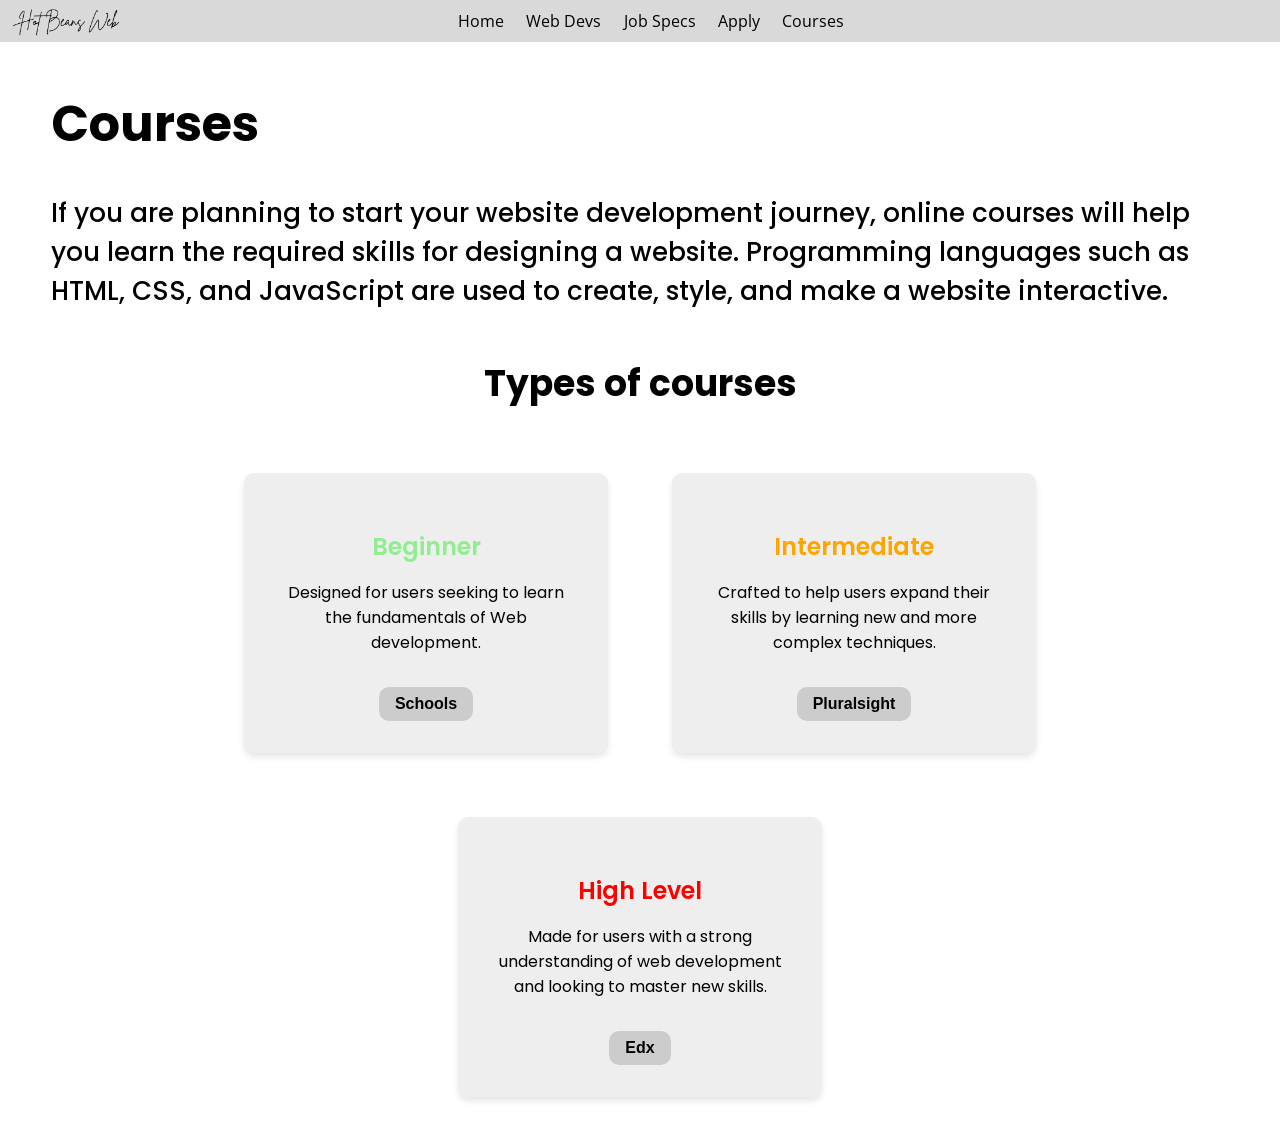
<file: Courses.html>
<!DOCTYPE html>
<html lang="en">
<head>
    <meta charset="UTF-8">
    <meta name="viewport" content="width=device-width, initial-scale=1.0">
    <link href="https://fonts.googleapis.com/css2?family=Open+Sans:wdth@89&display=swap" rel="stylesheet">
    <link href="https://fonts.googleapis.com/css2?family=Comic+Relief:wght@400;700&display=swap" rel="stylesheet">
    <link href="https://fonts.googleapis.com/css2?family=Poppins&display=swap" rel="stylesheet">
    <link rel="stylesheet" href="styles.css">
    <title>
        Hot Beans Web
    </title>
</head>
<body>
    <nav class="navbar">
        <ul>
            <div class="logo">
                <a href="#">
                    <img src="HTB-NoBackground.png" class="image" alt="Hot Beans Logo">
                </a>

            </div>
            <li><a href="Home.html">Home</a></li>
            <li><a href="WebDevs.html">Web Devs</a></li>
            <li><a href="JobSpecs.html">Job Specs</a></li>
            <li><a href="Apply.html">Apply</a></li>
            <li><a href="Courses.html">Courses</a></li>
        </ul>
    </nav>

    <h1 class="headiing">Courses</h1>
    
    <div class="teext-box">
        <p class="text">
            If you are planning to start your website development journey, online courses will help you learn the required skills for designing a website. Programming languages such as HTML, CSS, and JavaScript are used to create, style, and make a website interactive.
        </p>
    </div>
    
    <h2>Types of courses</h2>
    
    <section class="course-levels">
        <div class="box">
            <h3 class="level beginner">Beginner</h3>
            <p>Designed for users seeking to learn the fundamentals of Web development.</p>
            <button><a href="https://www.w3schools.com/"> Schools</a></button>
        </div>

        <div class="box">
            <h3 class="level intermediate">Intermediate</h3>
            <p>Crafted to help users expand their skills by learning new and more complex techniques.</p>
            <button><a href="https://www.pluralsight.com/">Pluralsight</a></button>
        </div>

        <div class="box">
            <h3 class="level high">High Level</h3>
            <p>Made for users with a strong understanding of web development and looking to master new skills.</p>
            <button><a href="https://www.edx.org/learn/web-development">Edx</a></button>
        </div>
    </section>

</body>
</html>
</file>
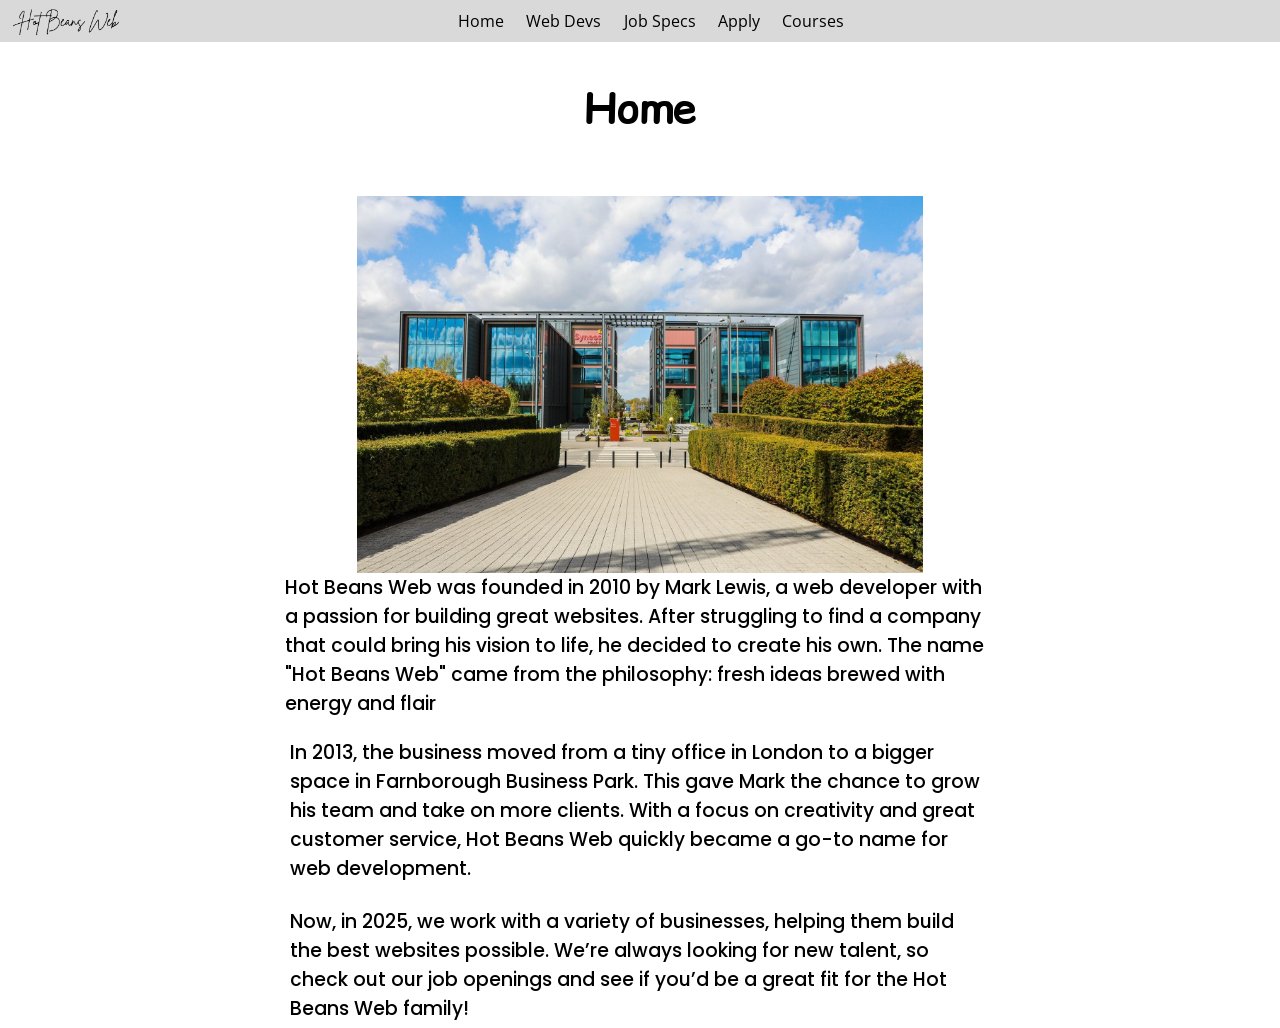
<file: Home.html>
<!DOCTYPE html>
<html lang="en">
<head>
    <meta charset="UTF-8">
    <meta name="viewport" content="width=device-width, initial-scale=1.0">
    <link href="https://fonts.googleapis.com/css2?family=Open+Sans:wdth@89&display=swap" rel="stylesheet">
    <link href="https://fonts.googleapis.com/css2?family=Comic+Relief:wght@400;700&display=swap" rel="stylesheet">
    <link href="https://fonts.googleapis.com/css2?family=Poppins&display=swap" rel="stylesheet">
    <link rel="stylesheet" href="style.css">
    <title>
        Hot Beans Web
    </title>
</head>
<body>
    <nav class="navbar">
        <ul>
            <div class="logo">
                <a href="#">
                    <img src="HTB-NoBackground.png" class="image" alt="Hot Beans Logo">
                </a>

            </div>
            <li><a href="Home.html">Home</a></li>
            <li><a href="WebDevs.html">Web Devs</a></li>
            <li><a href="JobSpecs.html">Job Specs</a></li>
            <li><a href="Apply.html">Apply</a></li>
            <li><a href="Courses.html">Courses</a></li>
        </ul>
    </nav>
    <h1 class="HOME">Home</h1>


    <div class="Container">
        <div class="image-section">
            <img class="Farnborough" src="Farnborough Bussiness Park.jpg" alt="BussinessPark">
        </div> 
        <div class="Text-Boxes">
            <div class ="box1">Hot Beans Web was founded in 2010 by Mark Lewis, a web developer with a passion for building great websites. After struggling to find a company that could bring his vision to life, he decided to create his own. The name "Hot Beans Web" came from the philosophy: fresh ideas brewed with energy and flair</div>
            <div class ="box2">In 2013, the business moved from a tiny office in London to a bigger space in Farnborough Business Park. This gave Mark the chance to grow his team and take on more clients. With a focus on creativity and great customer service, Hot Beans Web quickly became a go-to name for web development.</div>
            <div class ="box3">Now, in 2025, we work with a variety of businesses, helping them build the best websites possible. We’re always looking for new talent, so check out our job openings and see if you’d be a great fit for the Hot Beans Web family!</div>
        </div>   
    </div> 
</body>
</html>
</file>
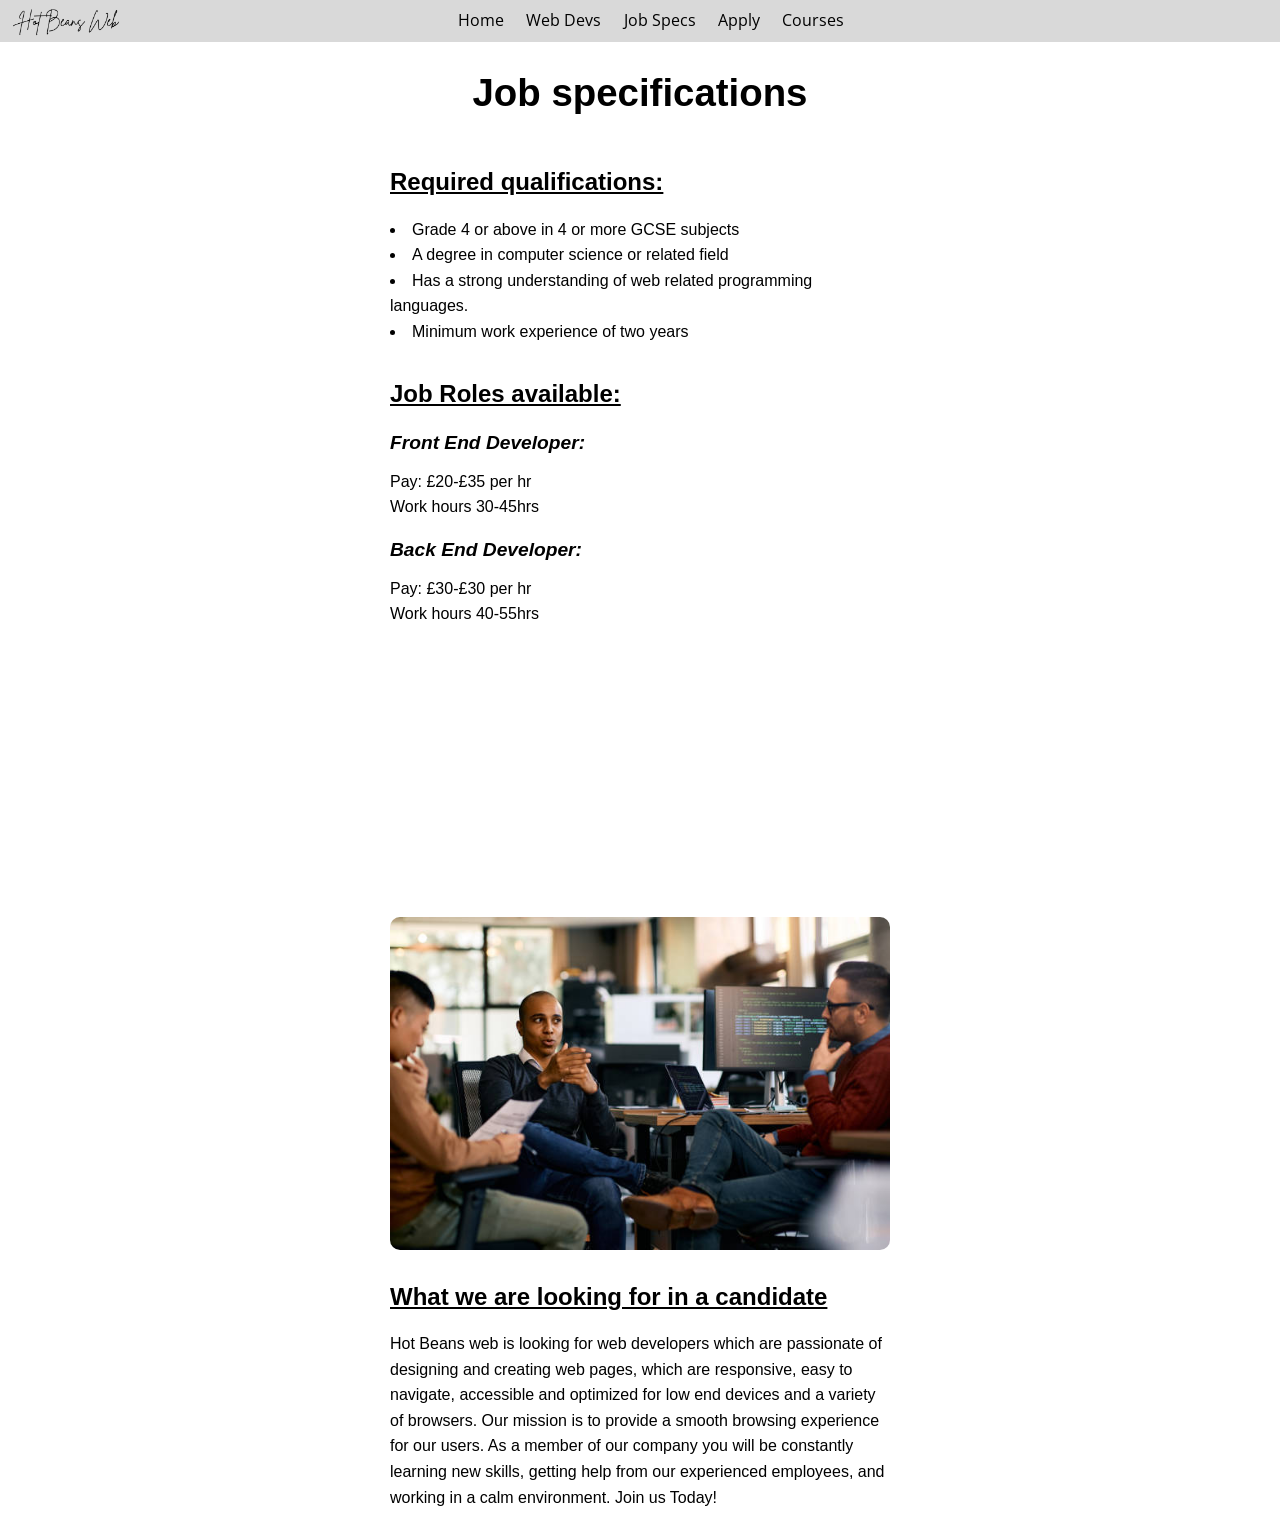
<file: JobSpecs.html>
<!DOCTYPE html>
<html lang="en">
<head>
    <meta charset="UTF-8">
    <meta name="viewport" content="width=device-width, initial-scale=1.0">
    <link href="https://fonts.googleapis.com/css2?family=Open+Sans:wdth@89&display=swap" rel="stylesheet">
    <link href="https://fonts.googleapis.com/css2?family=Comic+Relief:wght@400;700&display=swap" rel="stylesheet">
    <link href="https://fonts.googleapis.com/css2?family=Poppins&display=swap" rel="stylesheet">
    <link rel="stylesheet" href="styles2.css">
    <title>
        Hot Beans Web
    </title>
</head>
<body>
    <nav class="navbar">
        <ul>
            <div class="logo">
                <a href="#">
                    <img src="HTB-NoBackground.png" class="image" alt="Hot Beans Logo">
                </a>

            </div>
            <li><a href="Home.html">Home</a></li>
            <li><a href="WebDevs.html">Web Devs</a></li>
            <li><a href="JobSpecs.html">Job Specs</a></li>
            <li><a href="Apply.html">Apply</a></li>
            <li><a href="Courses.html">Courses</a></li>
        </ul>
    </nav>
    
    <section class="container">
        <h1>Job specifications</h1>
        
        <div class="content">
          <div class="left">
            <div class="section">
              <h2>Required qualifications:</h2>
              <ul>
                <li>Grade 4 or above in 4 or more GCSE subjects</li>
                <li>A degree in computer science or related field</li>
                <li>Has a strong understanding of web related programming languages.</li>
                <li>Minimum work experience of two years</li>
              </ul>
            </div>
    
            <div class="section">
              <h2>Job Roles available:</h2>
              
              <h3><em>Front End Developer:</em></h3>
              <p>Pay: £20-£35 per hr<br>Work hours 30-45hrs</p>
    
              <h3><em>Back End Developer:</em></h3>
              <p>Pay: £30-£30 per hr<br>Work hours 40-55hrs</p>
            </div>
          </div>
    
          <div class="right">
            <img src="job-image.png" alt="Team discussion">
            
            <div class="section">
              <h2>What we are looking for in a candidate</h2>
              <p>
                Hot Beans web is looking for web developers which are passionate of designing and creating web pages, which are responsive, easy to navigate, accessible and optimized for low end devices and a variety of browsers. Our mission is to provide a smooth browsing experience for our users. As a member of our company you will be constantly learning new skills, getting help from our experienced employees, and working in a calm environment. Join us Today!
              </p>
            </div>
          </div>
        </div>
      </section>
    </body>
    </html>
</file>
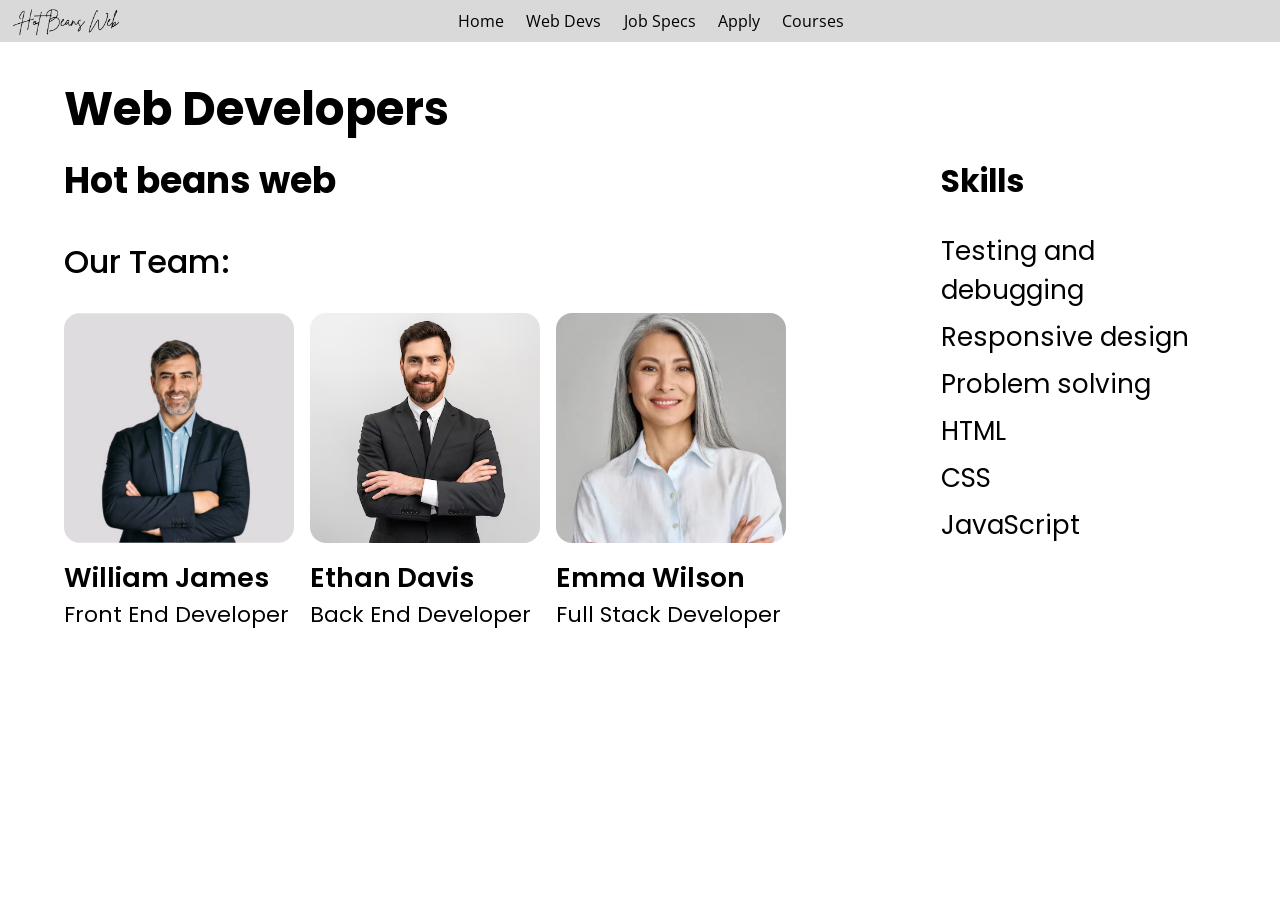
<file: WebDevs.html>
<!DOCTYPE html>
<html lang="en">
<head>
    <meta charset="UTF-8">
    <meta name="viewport" content="width=device-width, initial-scale=1.0">
    <link href="https://fonts.googleapis.com/css2?family=Open+Sans:wdth@89&display=swap" rel="stylesheet">
    <link href="https://fonts.googleapis.com/css2?family=Comic+Relief:wght@400;700&display=swap" rel="stylesheet">
    <link href="https://fonts.googleapis.com/css2?family=Poppins&display=swap" rel="stylesheet">
    <link rel="stylesheet" href="style.css">
    <title>
        Hot Beans Web
    </title>
</head>
<body>
    <nav class="navbar">
        <ul>
            <div class="logo">
                <a href="#">
                    <img src="HTB-NoBackground.png" class="image" alt="Hot Beans Logo">
                </a>

            </div>
            <li><a href="Home.html">Home</a></li>
            <li><a href="WebDevs.html">Web Devs</a></li>
            <li><a href="JobSpecs.html">Job Specs</a></li>
            <li><a href="Apply.html">Apply</a></li>
            <li><a href="Courses.html">Courses</a></li>
        </ul>
    </nav>


    <div class="page-container">
        <div class="left-side">
          <h1 class="WebDevs">Web Developers</h1>
          <h2 class="HTBB">Hot beans web</h2>
          <h3 class="HTBTEAM">Our Team:</h3>
      
          <div class="employee-Boxes">
            <div class="boxemployee">
              <div class="imagee1"><img class="imagee1" src="employeee1.png"></div>
              <div class="Employee1Name">William James</div>
              <div class="e1">Front End Developer</div>
            </div>
      
            <div class="boxemployee">
              <div class="imagee2"><img class="imagee2" src="employeee2.png"></div>
              <div class="Employee2Name">Ethan Davis</div>
              <div class="e2">Back End Developer</div>
            </div>
      
            <div class="boxemployee">
              <div class="imagee3"><img class="imagee3" src="employee3.png"></div>
              <div class="Employee3Name">Emma Wilson</div>
              <div class="e3">Full Stack Developer</div>
            </div>
          </div>
        </div>
      
        <div class="right-side">
          <div class="skills">
            <h2>Skills</h2>
            <ul>
              <li>Testing and debugging</li>
              <li>Responsive design</li>
              <li>Problem solving</li>
              <li>HTML</li>
              <li>CSS</li>
              <li>JavaScript</li>
            </ul>
          </div>
        </div>
      </div>
      






    <!--<h1 class="WebDevs">Web Developers</h1>
    <h1 class="HTBB">Hot Beans Web</h1>
    <h1 class="HTBTEAM">Our Team</h1>

    <div class="employee-Boxes">
        <div class="boxemployee">
            <img class="imagee1" src="employeee1.png">
            <div class="image-text">
                <div class="Employee1Name">William James</div>
                <div><p class="e1">Web developer</p></div>
            </div>
        </div>

        <div class="boxemployee">
            <img class="imagee2" src="employeee2.png">
            <div class="image-text">
                <div class="Employee2Name">Etan Davis</div>
                <div><p class="e2">Back End developer</p></div>
            </div>
        </div>

        <div class="boxemployee">
            <img class="imagee3" src="employee3.png">
            <div class="image-text">
                <div class="Employee3Name">Emma Wilson</div>
                <div><p class="e3">Full Stack developer</p></div>
            </div>
        </div>
    </div>-->


</body>
</html>
</file>
<file: styles.css>
body {
    font-family: "Poppins", sans-serif;
    background: white;
    margin: 0;
    padding: 0;
    width: 100%;
    box-sizing: border-box;
}

.navbar ul {
    display: flex;
    list-style-type: none;
    background-color: #d9d9d9;
    padding: 0;
    margin: 0;
    justify-content: center;
    align-items: center;
    height: 2.6rem;
    width: 100%;
    position: relative;
}

.navbar a {
    color: black;
    text-decoration: none;
    padding: 0.7rem;
    display: block;
    text-align: center;
    font-family: "Open Sans", sans-serif;
}

.navbar li {
    float: left;
}

.headiing {
    font-size: 5.5vh;
    font-weight: bold;
    margin-top: 5vh;
    margin-left: 4vw;
}

.teext-box {
    width: 92%;
    margin-left: 4vw;
    margin-bottom: 5vh;
}

.text {
    font-size: 2.9vh;
    font-weight: 500;
    box-sizing: border-box;
}

.image {
    position: absolute;
    left: 0.7rem;
    height: 2.4rem;
    width: auto;
    top: 50%;
    transform: translateY(-50%);
}

.form-title {
    text-align: center;
    margin-top: 6vh;
    font-size: 4.9vh;
    font-weight: bold;
}

.form-container {
    display: flex;
    justify-content: center;
    align-items: flex-start;
    margin-top: 40px;
    gap: 150px;
    padding: 0 10px;
    flex-wrap: wrap;
}

.form-left, .form-right {
    display: flex;
    flex-direction: column;
    margin-top: 2.7vh;
}

.form-left label, .form-right label {
    font-weight: bold;
    margin-bottom: 8px;
}

.form-left input,
.form-right textarea {
    background: #e4e4e4;
    border: none;
    border-radius: 12px;
    padding: 15px;
    width: 580px;
    margin-bottom: 20px;
    font-size: 1rem;
}

.form-right textarea {
    width: 620px;
    height: 280px;
    resize: none;
}

.apply-button {
    margin-top: 10px;
    background: #ecebeb;
    border: none;
    border-radius: 12px;
    padding: 10px 20px;
    font-weight: bold;
    font-size: 1rem;
    cursor: pointer;
    align-self: flex-start;
}

.apply-button a{
    color: black;
}

.apply-button:hover {
    text-decoration: underline;
}

h2 {
    font-size: 4vh;
    font-weight: bold;
    margin-top: 5vh;
    text-align: center;
}

.course-levels {
    display: flex;
    justify-content: center;
    align-items: flex-start;
    gap: 4rem;
    flex-wrap: wrap;
    padding: 2rem;
}

.box {
    background-color: #eee;
    border-radius: 10px;
    padding: 2rem;
    text-align: center;
    width: 300px;
    box-shadow: 0 4px 6px rgba(0,0,0,0.1);
    transition: transform 0.3s ease;
}

.box:hover {
    transform: translateY(-5px);
}

.level {
    font-weight: 600;
    font-size: 1.5rem;
    margin-bottom: 1rem;
}

.beginner {
    color: lightgreen;
}

.intermediate {
    color: orange;
}

.high {
    color: red;
}

p {
    font-size: 1rem;
    margin-bottom: 2rem;
}

button {
    background-color: #ccc;
    color: grey;
    border: none;
    padding: 0.5rem 1rem;
    border-radius: 10px;
    font-weight: 600;
    font-size: 1rem;
    cursor: pointer;
    transition: background-color 0.3s ease;
}

button a {
    color: black;
    text-decoration: none;
}

@media (max-width: 900px) {
    .form-container {
        display: flex;
        flex-direction: column;
        align-items: center;
        gap: 40px;
        padding: 0 5vw;
        width: 100%;
        box-sizing: border-box;
    }

    .form-left, .form-right {
        width: 100%;
        display: flex;
        flex-direction: column;
        box-sizing: border-box;
    }

    .form-left input,
    .form-right textarea {
        width: 100%;
        max-width: 100%;
        background: #e4e4e4;
        padding: 1px;
        border: none;
        border-radius: 12px;
        font-size: 1rem;
        margin-bottom: 20px;
    }

    .form-right textarea {
        height: 250px;
        resize: none;
    }

    .apply-button {
        align-self: center;
        background: #d3d3d3;
        border: none;
        border-radius: 12px;
        padding: 12px 20px;
        font-weight: bold;
        font-size: 1rem;
        cursor: pointer;
    }

    .apply-button:hover {
        background: #c0c0c0;
    }
}
</file>
<file: style.css>
body {
    background-color: white;
    margin: 0px;
    width: 100%;
}


.navbar ul{
    display: flex;
    list-style-type: none;
    background-color: #d9d9d9;
    padding: 0rem;
    margin: 0rem;
    overflow: hidden;
    justify-content: center;
    align-items: center;
    height: 2.6125rem;
    position: relative;
    width: 100%;
}

.navbar{
    width: 100%;
}

.navbar a{
    color: black;
    text-decoration: none;
    padding: 0.7rem;
    display: block;
    text-align: center;
    font-family: "Open Sans", sans-serif;
}

.navbar li{
    float: left;
}

.navbar a:hover{
    text-decoration: underline;
}

.image {
    position: absolute;
    left: 0.7rem;
    height: 2.4rem;
    width: auto;
    top: 50%;
    transform: translateY(-50%);
}

.HOME{
    margin-top: 2.2rem;
    font-family: "Comic Relief", system-ui;
    font-size: 2.7rem;
    text-align: center;
}

.Farnborough{
    width: 100%;
    max-width: 35.425rem;
    object-fit: cover;
    vertical-align: middle;
}

.box1{
    margin-top: 0px;
    padding: 0px;
    display: flex;
    flex-direction: column;
    flex-wrap: wrap;
    max-width: 43.775rem;
    max-height: 12rem;
    font-family: "Poppins", sans-serif;
    font-weight: 500;
    font-style: normal;
    font-size: 1.1875rem;
    width: 100%;
    height: 100%;
    box-sizing: border-box;
    align-items: flex-start;
}

.box1 *{
    margin: 0;
    margin-bottom: 0;
}

.box1 div{
    margin: 0;
    padding: 0;
}

.box2{
    display: flex;
    flex-direction: column;
    flex-wrap: wrap;
    margin-top: 0.9rem;
    max-width: 43.775rem;
    max-height: 12rem;
    font-family: "Poppins", sans-serif;
    font-weight: 500;
    font-style: normal;
    font-size: 1.1875rem;
    padding: 0.3125rem;
    width: 100%;
    height: 100%;
}

.box3{
    display: flex;
    flex-direction: column;
    flex-wrap: wrap;
    margin-top: 0.9rem;
    max-width: 43.775rem;
    max-height: 12rem;
    font-family: "Poppins", sans-serif;
    font-weight: 500;
    font-style: normal;
    font-size: 1.1875rem;
    padding: 0.3125rem;
    width: 100%;
    height: 100%;
}


.Container{
    padding: 0 10px;
    display: flex;
    flex-wrap: wrap;
    align-items: flex-start;
    justify-content: space-around;
    gap: 0rem;
    margin-top: 3.6rem;
}


.Text-boxes{
    flex: 1;
}


.image-area{
    display: flex;
    justify-content: center;
    align-items: center;
    width: 230px;
    height: 230px;
    border: 2px;
    margin-bottom: 10px;
    background-size: cover;
    background-position: center center;
}

.imagee1{
    display: flex;
    justify-content: center;
    align-items: center;
    width: 230px;
    height: 230px;
    border: 2px;
    margin-bottom: 10px;
    background-size: cover;
    background-position: center center;
    border-radius: 16px;
}

.Employee1Name, .Employee2Name, .Employee3Name{
    font-family: "Poppins";
    font-weight: 600;
    font-size: 3vh;
    font-style: initial;
}

.e1, .e2, .e3{
    font-family: "Poppins";
    font-size: 2.4vh;
}

.imagee2{
    display: flex;
    justify-content: center;
    align-items: center;
    width: 230px;
    height: 230px;
    border: 2px;
    margin-bottom: 10px;
    background-size: cover;
    background-position: center center;
    border-radius: 16px;
}

.imagee3{
    display: flex;
    justify-content: center;
    align-items: center;
    width: 230px;
    height: 230px;
    border: 2px;
    margin-bottom: 10px;
    background-size: cover;
    background-position: center center;
    border-radius: 16px;
}

.page-container {
    display: flex;
    justify-content: space-between;
    padding: 2rem 5vw; 
    align-items: flex-start; 
  }
  
  .left-side {
    flex: 2;
  }
  
  .right-side {
    flex: 1;
    margin-top: 6.5vh;
  }
  
  .skills {
    background-color: transparent;
    padding-left: 2rem;
    margin-left: 6vw;
  }
  
  .skills h2 {
    font-family: "Poppins";
    font-weight: bold;
    font-size: 3.5vh;
  }
  
  .skills ul {
    list-style: none;
    padding: 0;
    font-family: "Poppins";
    font-size: 2.9vh;
  }
  
  .skills ul li {
    margin-bottom: 0.5rem;
  }
  
  .WebDevs {
    font-family: "Poppins";
    font-weight: bold;
    font-size: 5.2vh;
    margin: 0;
  }
  
  .HTBB {
    font-family: "Poppins";
    font-weight: bold;
    font-size: 4vh;
    margin-top: 1vh;
  }
  
  .HTBTEAM {
    font-family: "Poppins";
    font-size: 3.6vh;
    font-weight: 500;
    margin-top: 1.8vh;
  }
  
  .employee-Boxes {
    display: flex;
    gap: 1rem;
    flex-wrap: wrap;
    margin-top: 2rem;
  }
  


  @media (max-width: 900px) {
    .form-container {
        display: flex;
        flex-direction: column;
        align-items: center;
        gap: 40px;
        padding: 0 5vw;
        width: 100%;
        box-sizing: border-box;
    }

    .form-left, .form-right {
        width: 100%;
        display: flex;
        flex-direction: column;
        box-sizing: border-box;
    }

    .form-left input,
    .form-right textarea {
        width: 100%;
        max-width: 100%;
        background: #e4e4e4;
        padding: 15px;
        border: none;
        border-radius: 12px;
        font-size: 1rem;
        margin-bottom: 20px;
    }

    .form-right textarea {
        height: 250px;
        resize: none;
    }

    .apply-button {
        align-self: center;
        background: #d3d3d3;
        border: none;
        border-radius: 12px;
        padding: 12px 20px;
        font-weight: bold;
        font-size: 1rem;
        cursor: pointer;
    }

    .apply-button:hover {
        background: #c0c0c0;
    }
}
</file>
<file: styles2.css>
body {
    background-color: white;
    margin: 0px;
    width: 100%;
    font-family: Arial, sans-serif;
    line-height: 1.6;
}


.navbar ul{
    display: flex;
    list-style-type: none;
    background-color: #d9d9d9;
    padding: 0rem;
    margin: 0rem;
    overflow: hidden;
    justify-content: center;
    align-items: center;
    height: 2.6125rem;
    position: relative;
    width: 100%;
}

.navbar a{
    color: black;
    text-decoration: none;
    padding: 0.7rem;
    display: block;
    text-align: center;
    font-family: "Open Sans", "Arial",Verdana, Tahoma, sans-serif;
}

.navbar li{
    float: left;
}

.navbar{
    width: 100%;
}

.navbar a:hover{
    text-decoration: underline;
}

.image {
    position: absolute;
    left: 0.7rem;
    height: 2.4rem;
    width: auto;
    top: 50%;
    transform: translateY(-50%);
}

*{
    margin: 0;
    padding: 0;
    box-sizing: border-box;
}

  
.container {
    max-width: 90%;
    margin: 0 auto;
}
  
h1 {
    text-align: center;
    margin-top: 20px;
    font-size: 2.4rem;
    margin-bottom: 40px;
}
  
.content {
    display: flex;
    flex-wrap: wrap;
    gap: 260px;
    justify-content: center;
    align-items: flex-start;
}
  
.left, .right {
    flex: 1 1 500px;
    max-width: 500px;
}
  
.section {
    margin-bottom: 30px;
}
  
h2 {
    font-size: 1.5rem;
    margin-bottom: 15px;
    text-decoration: underline;
    text-align: left; /* Make sure it's aligned left */
}
  
ul {
    list-style: disc inside;
    margin-bottom: 20px;
}
  
h3 {
    margin-top: 15px;
    font-size: 1.2rem;
}
  
p {
    margin: 10px 0;
}
  
img {
    width: 100%;
    height: auto;
    border-radius: 10px;
    margin-bottom: 20px;
}
  
@media (max-width: 768px) {
    .content {
      flex-direction: column;
      align-items: center;
      gap: 40px;
    }
  
    .left, .right {
      flex: 1 1 100%;
      max-width: 100%;
    }
  
    img {
      max-width: 100%;
    }
}
</file>
